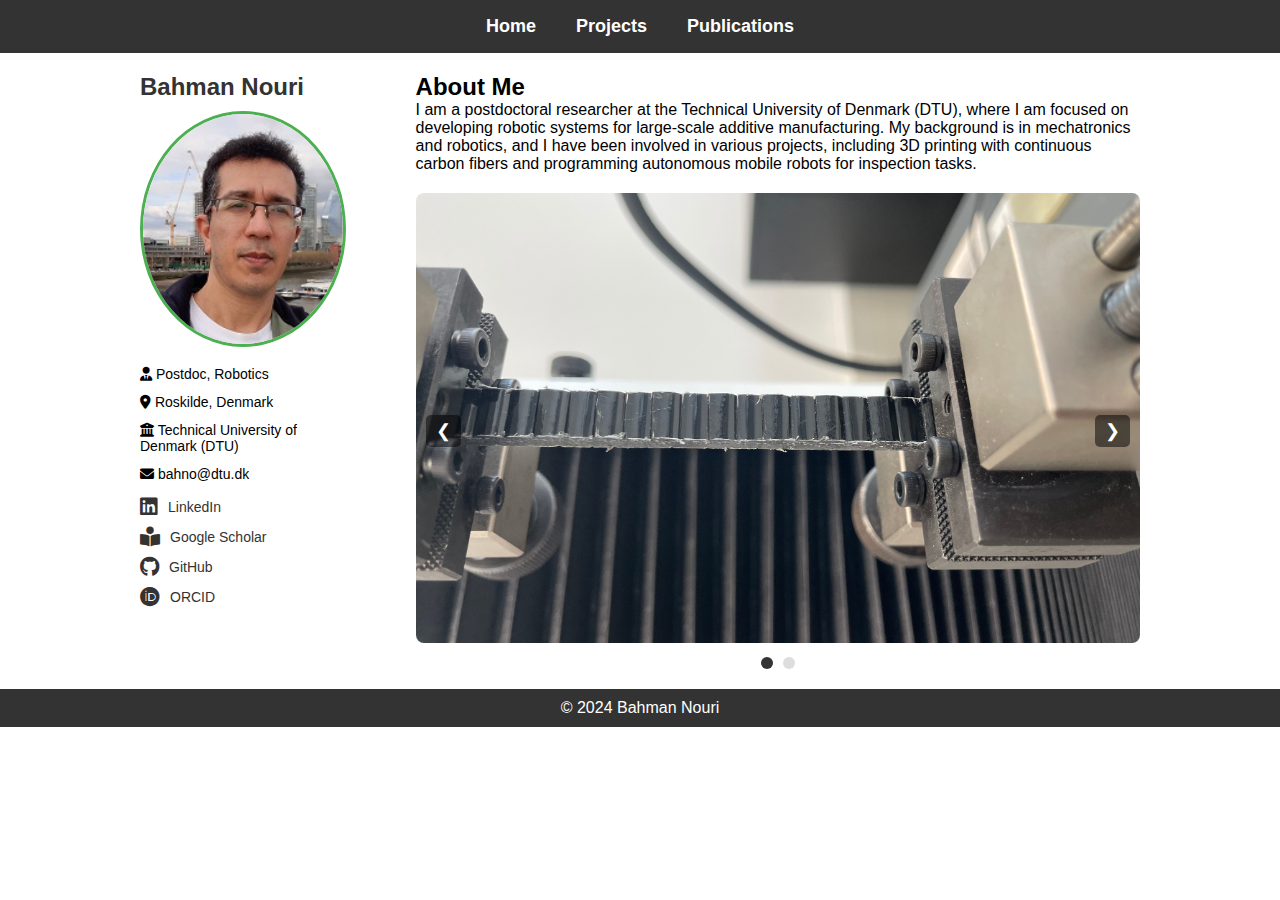
<file: index.html>
<!DOCTYPE html>
<html lang="en">
<head>
    <meta charset="UTF-8">
    <meta name="viewport" content="width=device-width, initial-scale=1.0">
    <title>Bahman Nouri Portfolio</title>

    <!-- Add Font Awesome for icons -->
    <link rel="stylesheet" href="https://cdnjs.cloudflare.com/ajax/libs/font-awesome/6.0.0-beta3/css/all.min.css">

    <style>
        /* Basic styles */
        body, h1, h2, p {
            margin: 0;
            padding: 0;
            font-family: Arial, sans-serif;
        }
        .navbar {
            background-color: #333;
            display: flex;
            justify-content: center;
        }
        .navbar a {
            color: white;
            padding: 16px 20px;
            text-decoration: none;
            font-size: 18px;
            font-weight: bold;
        }
        .navbar a:hover {
            background-color: #ddd;
            color: black;
        }
        .content { display: flex; max-width: 1000px; margin: auto; padding: 20px; gap: 2cm; }
        .left-column { width: 200px; }
        .profile-img { width: 100%; border-radius: 50%; border: 3px solid #4CAF50; }
        .contact-info { margin-top: 15px; font-size: 14px; }
        .contact-item { margin-bottom: 12px; } /* Add spacing between contact items */
        .right-column { flex: 1; }

        /* Bold styling similar to About Me */
        .name-heading {
            font-size: 24px;
            font-weight: bold;
            color: #333;
            margin-bottom: 10px;
        }
        
        /* Carousel styles */
        .carousel-container { position: relative; max-width: 100%; margin-top: 20px; text-align: center; }
        .carousel-image {
            width: 100%;
            height: 50vh; /* Set height relative to viewport height */
            object-fit: cover; /* Ensures images cover the area without distortion */
            border-radius: 8px;
        }
        
        /* Indicators */
        .carousel-indicators {
            position: relative;
            margin-top: 10px;
            display: flex;
            justify-content: center;
            gap: 10px;
        }
        .indicator {
            width: 12px;
            height: 12px;
            background-color: #ddd;
            border-radius: 50%;
            cursor: pointer;
            transition: background-color 0.3s;
        }
        .indicator.active {
            background-color: #333;
        }
        
        /* Navigation buttons */
        .carousel-nav {
            position: absolute;
            top: 50%;
            transform: translateY(-50%);
            font-size: 18px;
            color: white;
            background-color: rgba(0, 0, 0, 0.5);
            padding: 5px 10px;
            cursor: pointer;
            border-radius: 5px;
        }
        .carousel-nav.prev { left: 10px; }
        .carousel-nav.next { right: 10px; }
        
        /* Footer */
        footer { background-color: #333; color: white; padding: 10px 0; text-align: center; }

        /* Social links */
        .social-links {
            display: flex;
            flex-direction: column;
            margin-top: 15px;
        }
        .social-links a {
            display: flex;
            align-items: center;
            margin-bottom: 10px;
            font-size: 14px;
            color: #333;
            text-decoration: none;
        }
        .social-links a:hover {
            color: #4CAF50;
        }
        .social-links i {
            font-size: 20px;
            margin-right: 10px;
        }
    </style>
</head>
<body>
    <!-- Navigation Bar -->
    <div class="navbar">
        <a href="index.html">Home</a>
        <a href="projects.html">Projects</a>
        <a href="publications.html">Publications</a>
    </div>

    <!-- Home Content -->
    <div class="content">
        <div class="left-column">
            <!-- Display Bahman Nouri in bold as the main name heading -->
            <p class="name-heading">Bahman Nouri</p>
            <img src="images/bahman.jpg" alt="Bahman Nouri's Photo" class="profile-img">
            <div class="contact-info">
                <p class="contact-item"><i class="fas fa-user-tie"></i> Postdoc, Robotics</p>
                <p class="contact-item"><i class="fas fa-map-marker-alt"></i> Roskilde, Denmark</p>
                <p class="contact-item"><i class="fas fa-university"></i> Technical University of Denmark (DTU)</p>
                <p class="contact-item"><i class="fas fa-envelope"></i> bahno@dtu.dk</p>
                
                <!-- Social Links -->
                <div class="social-links">
                    <a href="https://www.linkedin.com/in/bahman-nouri-rahmatabadi-78640173/">
                        <i class="fab fa-linkedin"></i> LinkedIn
                    </a>
                    <a href="https://scholar.google.com/citations?user=example">
                        <i class="fas fa-book-reader"></i> Google Scholar
                    </a>
                    <a href="https://github.com/your-github-username">
                        <i class="fab fa-github"></i> GitHub
                    </a>
                    <a href="https://orcid.org/0000-0002-1825-0097">
                        <i class="fab fa-orcid"></i> ORCID
                    </a>
                </div>
            </div>
        </div>
        <div class="right-column">
            <h2>About Me</h2>
            <p>I am a postdoctoral researcher at the Technical University of Denmark (DTU), where I am focused on developing robotic systems for large-scale additive manufacturing. My background is in mechatronics and robotics, and I have been involved in various projects, including 3D printing with continuous carbon fibers and programming autonomous mobile robots for inspection tasks.</p>

            <!-- Carousel -->
            <div class="carousel-container">
                <img src="images/Figure10.JPG" class="carousel-image" alt="Research Project Image" id="carouselImage">
                
                <!-- Navigation buttons -->
                <div class="carousel-nav prev" onclick="changeSlide(-1)">&#10094;</div>
                <div class="carousel-nav next" onclick="changeSlide(1)">&#10095;</div>

                <!-- Indicators below the carousel image -->
                <div class="carousel-indicators">
                    <div class="indicator active" onclick="goToSlide(0)"></div>
                    <div class="indicator" onclick="goToSlide(1)"></div>
                </div>
            </div>
        </div>
    </div>

    <!-- Footer -->
    <footer>
        <p>&copy; 2024 Bahman Nouri</p>
    </footer>

    <script>
        // Updated array with specific image file names
        const images = ["images/Figure10.JPG", "images/IMG_2973.jpg"];
        let currentSlide = 0;

        function showSlide(index) {
            const carouselImage = document.getElementById("carouselImage");
            const indicators = document.querySelectorAll(".indicator");

            // Wrap around slide index if out of bounds
            currentSlide = (index + images.length) % images.length;

            // Update the image source
            carouselImage.src = images[currentSlide];

            // Update active indicator
            indicators.forEach(ind => ind.classList.remove("active"));
            indicators[currentSlide].classList.add("active");
        }

        function changeSlide(direction) {
            showSlide(currentSlide + direction);
        }

        function goToSlide(index) {
            showSlide(index);
        }

        // Initialize the first slide
        showSlide(currentSlide);
    </script>
</body>
</html>
</file>
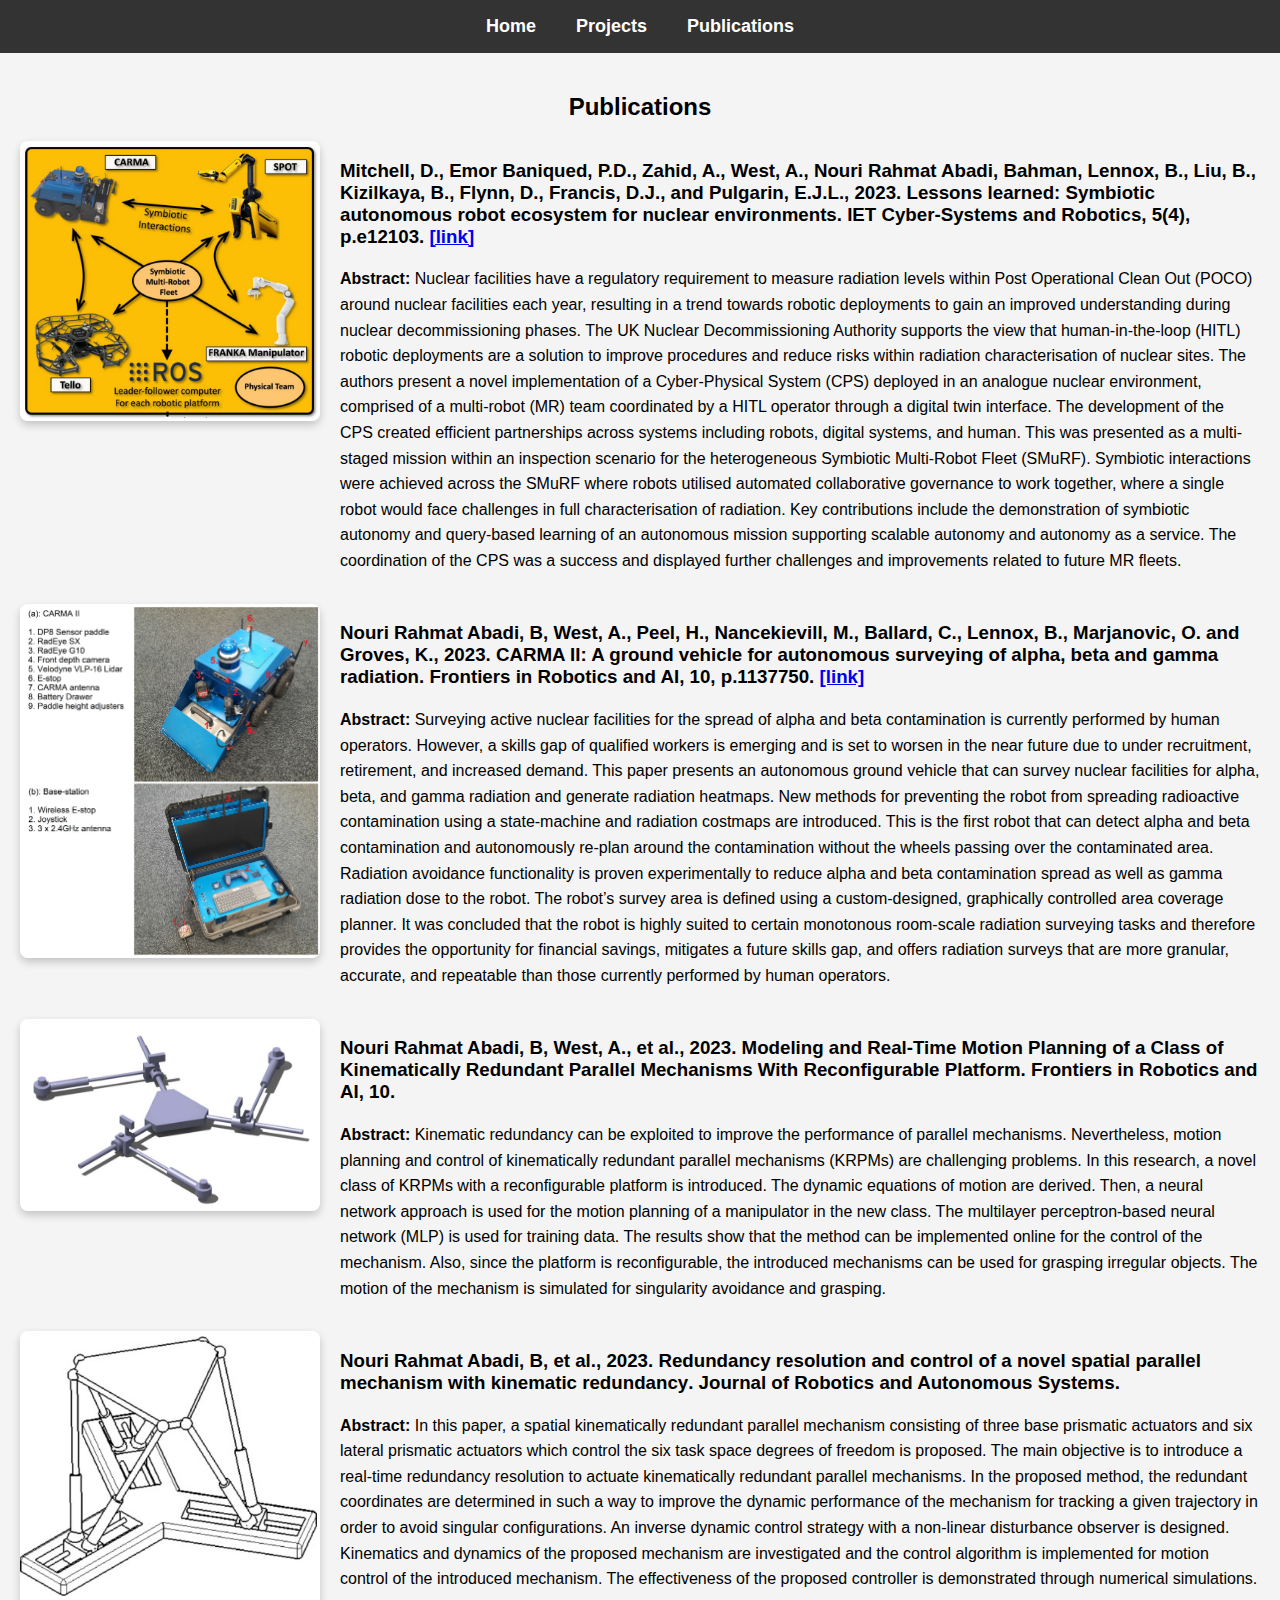
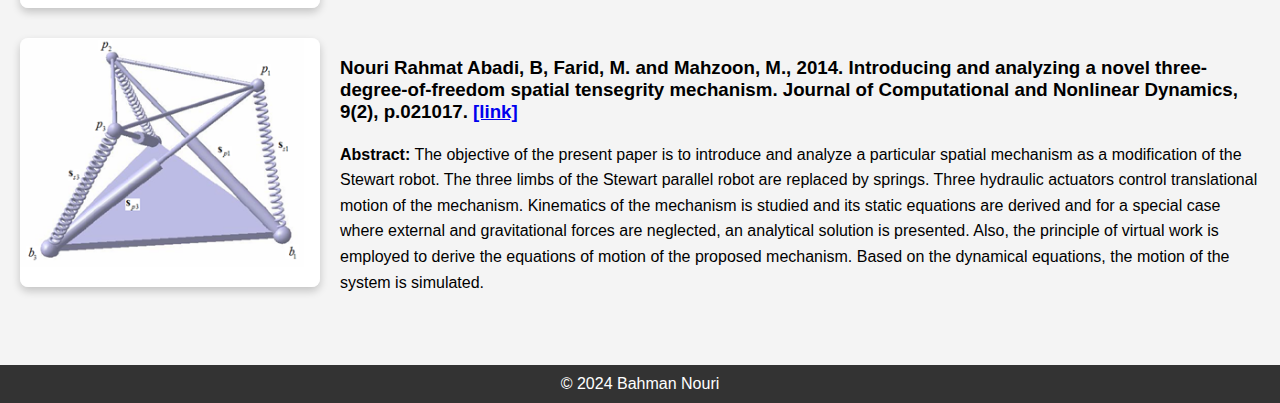
<file: publications.html>
<!DOCTYPE html>
<html lang="en">
<head>
    <meta charset="UTF-8">
    <meta name="viewport" content="width=device-width, initial-scale=1.0">
    <title>Publications - Bahman Nouri</title>
    <style>
        /* Basic styles for the publications page */
        body, h1, h2, p {
            margin: 0;
            padding: 0;
            font-family: Arial, sans-serif;
        }

        .navbar {
            background-color: #333;
            overflow: hidden;
            display: flex;
            justify-content: center;
        }

        .navbar a {
            display: block;
            color: white;
            text-align: center;
            padding: 16px 20px;
            text-decoration: none;
            font-size: 18px;
            font-weight: bold;
        }

        .navbar a:hover {
            background-color: #ddd;
            color: black;
        }

        .publications-section {
            padding: 40px 20px;
            background-color: #f4f4f4;
        }

        .publications-section h2 {
            text-align: center;
            font-size: 24px;
            margin-bottom: 20px;
        }

        .publication-item {
            display: flex;
            gap: 20px;
            margin-bottom: 30px;
            align-items: flex-start;
        }

        .publication-item img {
            width: 300px;
            height: auto;
            border-radius: 8px;
            box-shadow: 0 4px 8px rgba(0, 0, 0, 0.2);
        }

        .publication-info {
            flex: 1;
        }

        .publication-info p {
            font-size: 16px;
            line-height: 1.6;
        }

        footer {
            background-color: #333;
            color: white;
            padding: 10px 0;
            text-align: center;
        }
    </style>
</head>
<body>

    <!-- Navigation Bar -->
    <div class="navbar">
        <a href="index.html">Home</a>
        <a href="projects.html">Projects</a>
        <a href="publications.html">Publications</a> <!-- Highlighted on current page -->
    </div>

    <!-- Publications Section -->
    <div class="publications-section">
        <h2>Publications</h2>

        <!-- Publication Item 10 -->
        <div class="publication-item">
            <img src="images/Figure_Essay_10.png" alt="Lessons learned: Symbiotic autonomous robot ecosystem for nuclear environments">
            <div class="publication-info">
                <h3><strong>Mitchell, D.</strong>, Emor Baniqued, P.D., Zahid, A., West, A., <strong>Nouri Rahmat Abadi, Bahman</strong>, Lennox, B., Liu, B., Kizilkaya, B., Flynn, D., Francis, D.J., and Pulgarin, E.J.L., <strong>2023.</strong> <strong>Lessons learned: Symbiotic autonomous robot ecosystem for nuclear environments</strong>. <strong>IET Cyber‐Systems and Robotics</strong>, 5(4), p.e12103. <a href="https://ietresearch.onlinelibrary.wiley.com/doi/full/10.1049/csy2.12103?af=R" target="_blank">[link]</a></h3>
                <p><strong>Abstract:</strong> Nuclear facilities have a regulatory requirement to measure radiation levels within Post Operational Clean Out (POCO) around nuclear facilities each year, resulting in a trend towards robotic deployments to gain an improved understanding during nuclear decommissioning phases. The UK Nuclear Decommissioning Authority supports the view that human-in-the-loop (HITL) robotic deployments are a solution to improve procedures and reduce risks within radiation characterisation of nuclear sites. The authors present a novel implementation of a Cyber-Physical System (CPS) deployed in an analogue nuclear environment, comprised of a multi-robot (MR) team coordinated by a HITL operator through a digital twin interface. The development of the CPS created efficient partnerships across systems including robots, digital systems, and human. This was presented as a multi-staged mission within an inspection scenario for the heterogeneous Symbiotic Multi-Robot Fleet (SMuRF). Symbiotic interactions were achieved across the SMuRF where robots utilised automated collaborative governance to work together, where a single robot would face challenges in full characterisation of radiation. Key contributions include the demonstration of symbiotic autonomy and query-based learning of an autonomous mission supporting scalable autonomy and autonomy as a service. The coordination of the CPS was a success and displayed further challenges and improvements related to future MR fleets.</p>
            </div>
        </div>

        <!-- Publication Item 1 -->
        <div class="publication-item">
            <img src="images/carma.png" alt="CARMA II: A ground vehicle for autonomous surveying of alpha, beta and gamma radiation">
            <div class="publication-info">
                <h3><strong>Nouri Rahmat Abadi, B</strong>, West, A., Peel, H., Nancekievill, M., Ballard, C., Lennox, B., Marjanovic, O. and Groves, K., <strong>2023.</strong> <strong>CARMA II: A ground vehicle for autonomous surveying of alpha, beta and gamma radiation</strong>. <strong>Frontiers in Robotics and AI</strong>, 10, p.1137750. <a href="https://doi.org/10.3389/frobt.2023.1137750" target="_blank">[link]</a></h3>
                <p><strong>Abstract:</strong> Surveying active nuclear facilities for the spread of alpha and beta contamination is currently performed by human operators. However, a skills gap of qualified workers is emerging and is set to worsen in the near future due to under recruitment, retirement, and increased demand. This paper presents an autonomous ground vehicle that can survey nuclear facilities for alpha, beta, and gamma radiation and generate radiation heatmaps. New methods for preventing the robot from spreading radioactive contamination using a state-machine and radiation costmaps are introduced. This is the first robot that can detect alpha and beta contamination and autonomously re-plan around the contamination without the wheels passing over the contaminated area. Radiation avoidance functionality is proven experimentally to reduce alpha and beta contamination spread as well as gamma radiation dose to the robot. The robot’s survey area is defined using a custom-designed, graphically controlled area coverage planner. It was concluded that the robot is highly suited to certain monotonous room-scale radiation surveying tasks and therefore provides the opportunity for financial savings, mitigates a future skills gap, and offers radiation surveys that are more granular, accurate, and repeatable than those currently performed by human operators.</p>
            </div>
        </div>

        <!-- Publication Item 2 -->
        <div class="publication-item">
            <img src="images/redundant.png" alt="Modeling and Real-Time Motion Planning of a Class of Kinematically Redundant Parallel Mechanisms With Reconfigurable Platform">
            <div class="publication-info">
                <h3><strong>Nouri Rahmat Abadi, B</strong>, West, A., et al., <strong>2023.</strong> <strong>Modeling and Real-Time Motion Planning of a Class of Kinematically Redundant Parallel Mechanisms With Reconfigurable Platform</strong>. <strong>Frontiers in Robotics and AI</strong>, 10.</h3>
                <p><strong>Abstract:</strong> Kinematic redundancy can be exploited to improve the performance of parallel mechanisms. Nevertheless, motion planning and control of kinematically redundant parallel mechanisms (KRPMs) are challenging problems. In this research, a novel class of KRPMs with a reconfigurable platform is introduced. The dynamic equations of motion are derived. Then, a neural network approach is used for the motion planning of a manipulator in the new class. The multilayer perceptron-based neural network (MLP) is used for training data. The results show that the method can be implemented online for the control of the mechanism. Also, since the platform is reconfigurable, the introduced mechanisms can be used for grasping irregular objects. The motion of the mechanism is simulated for singularity avoidance and grasping.</p>
            </div>
        </div>

        <!-- Publication Item 3 -->
        <div class="publication-item">
            <img src="images/redundant2.png" alt="Redundancy resolution and control of a novel spatial parallel mechanism with kinematic redundancy">
            <div class="publication-info">
                <h3><strong>Nouri Rahmat Abadi, B</strong>, et al., <strong>2023.</strong> <strong>Redundancy resolution and control of a novel spatial parallel mechanism with kinematic redundancy</strong>. <strong>Journal of Robotics and Autonomous Systems</strong>.</h3>
                <p><strong>Abstract:</strong> In this paper, a spatial kinematically redundant parallel mechanism consisting of three base prismatic actuators and six lateral prismatic actuators which control the six task space degrees of freedom is proposed. The main objective is to introduce a real-time redundancy resolution to actuate kinematically redundant parallel mechanisms. In the proposed method, the redundant coordinates are determined in such a way to improve the dynamic performance of the mechanism for tracking a given trajectory in order to avoid singular configurations. An inverse dynamic control strategy with a non-linear disturbance observer is designed. Kinematics and dynamics of the proposed mechanism are investigated and the control algorithm is implemented for motion control of the introduced mechanism. The effectiveness of the proposed controller is demonstrated through numerical simulations.</p>
            </div>
        </div>

        <!-- Publication Item 4 -->
        <div class="publication-item">
            <img src="images/Tensegrity1.png" alt="Introducing and Analyzing a Novel Three-Degree-of-Freedom Spatial Tensegrity Mechanism">
            <div class="publication-info">
                <h3><strong>Nouri Rahmat Abadi, B</strong>, Farid, M. and Mahzoon, M., <strong>2014.</strong> <strong>Introducing and analyzing a novel three-degree-of-freedom spatial tensegrity mechanism</strong>. <strong>Journal of Computational and Nonlinear Dynamics</strong>, 9(2), p.021017. <a href="https://asmedigitalcollection.asme.org/computationalnonlinear/article-abstract/9/2/021017/371743/Introducing-and-Analyzing-a-Novel-Three-Degree-of" target="_blank">[link]</a></h3>
                <p><strong>Abstract:</strong> The objective of the present paper is to introduce and analyze a particular spatial mechanism as a modification of the Stewart robot. The three limbs of the Stewart parallel robot are replaced by springs. Three hydraulic actuators control translational motion of the mechanism. Kinematics of the mechanism is studied and its static equations are derived and for a special case where external and gravitational forces are neglected, an analytical solution is presented. Also, the principle of virtual work is employed to derive the equations of motion of the proposed mechanism. Based on the dynamical equations, the motion of the system is simulated.</p>
            </div>
        </div>

    </div>

    <!-- Footer -->
    <footer>
        <p>&copy; 2024 Bahman Nouri</p>
    </footer>

</body>
</html>
</file>
